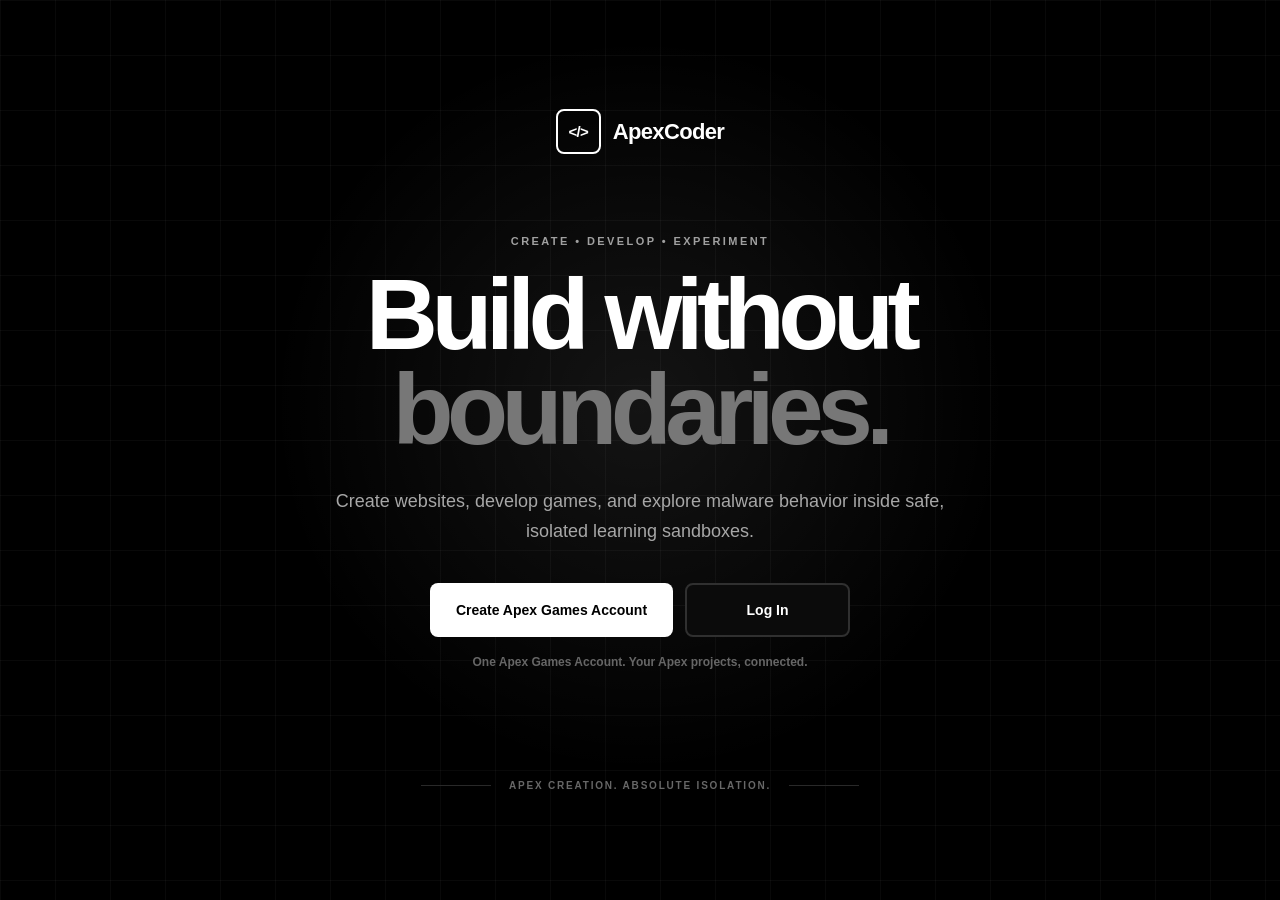
<file: index.html>
<!DOCTYPE html>
<html lang="en">
<head>
    <meta charset="UTF-8">
    <meta name="viewport" content="width=device-width, initial-scale=1.0">

    <title>ApexCoder</title>

    <link rel="stylesheet" href="style.css">
</head>

<body>

    <main class="welcome">

        <div class="background-grid"></div>
        <div class="background-glow"></div>

        <section class="welcome-content">

            <div class="brand">
                <div class="brand-icon">&lt;/&gt;</div>
                <span>ApexCoder</span>
            </div>

            <div class="hero">

                <p class="eyebrow">
                    CREATE • DEVELOP • EXPERIMENT
                </p>

                <h1>
                    Build without
                    <span>boundaries.</span>
                </h1>

                <p class="description">
                    Create websites, develop games, and explore
                    malware behavior inside safe, isolated
                    learning sandboxes.
                </p>

                <div class="actions">

    <a href="signup.html" class="button primary">
        Create Apex Games Account
    </a>

    <a href="login.html" class="button secondary">
        Log In
    </a>

</div>

                <p class="account-note">
    One Apex Games Account. Your Apex projects, connected.
</p>

            </div>

            <div class="motto">
                <span class="motto-line"></span>

                <p>
                    Apex creation. Absolute isolation.
                </p>

                <span class="motto-line"></span>
            </div>

        </section>

    </main>

</body>
</html>
</file>
<file: style.css>
* {
    box-sizing: border-box;
}

html,
body {
    margin: 0;
    min-height: 100%;
}

body {
    background: #000;
    color: #fff;

    font-family:
        Inter,
        Arial,
        Helvetica,
        sans-serif;
}

/* =========================
   WELCOME
========================= */

.welcome {
    position: relative;

    min-height: 100vh;
    min-height: 100dvh;

    display: flex;
    align-items: center;
    justify-content: center;

    overflow: hidden;

    padding:
        max(32px, env(safe-area-inset-top))
        max(24px, env(safe-area-inset-right))
        max(32px, env(safe-area-inset-bottom))
        max(24px, env(safe-area-inset-left));
}

/* =========================
   BACKGROUND
========================= */

.background-grid {
    position: absolute;
    inset: 0;

    background-image:
        linear-gradient(
            rgba(255,255,255,.035) 1px,
            transparent 1px
        ),
        linear-gradient(
            90deg,
            rgba(255,255,255,.035) 1px,
            transparent 1px
        );

    background-size: 55px 55px;

    pointer-events: none;
}

.background-glow {
    position: absolute;

    width: min(800px, 90vw);
    height: min(800px, 90vw);

    left: 50%;
    top: 45%;

    transform: translate(-50%, -50%);

    background:
        radial-gradient(
            circle,
            rgba(255,255,255,.08),
            transparent 65%
        );

    pointer-events: none;
}

/* =========================
   CONTENT
========================= */

.welcome-content {
    position: relative;
    z-index: 2;

    width: min(100%, 1000px);

    display: flex;
    flex-direction: column;
    align-items: center;

    text-align: center;
}

/* =========================
   BRAND
========================= */

.brand {
    display: flex;
    align-items: center;

    gap: 12px;

    font-size: 22px;
    font-weight: 900;

    letter-spacing: -.03em;
}

.brand-icon {
    min-width: 45px;
    height: 45px;

    display: flex;
    align-items: center;
    justify-content: center;

    border: 2px solid #fff;
    border-radius: 8px;

    font-size: 15px;
    font-weight: 900;
}

/* =========================
   HERO
========================= */

.hero {
    margin-top: clamp(65px, 9vh, 110px);
}

.eyebrow {
    margin: 0 0 20px;

    color: #a0a0a0;

    font-size: 11px;
    font-weight: 800;

    letter-spacing: .22em;
}

h1 {
    margin: 0;

    font-size:
        clamp(
            48px,
            8vw,
            100px
        );

    line-height: .95;

    letter-spacing: -.065em;
}

h1 span {
    display: block;
    color: #777;
}

.description {
    max-width: 640px;

    margin:
        30px auto
        0;

    color: #a7a7a7;

    font-size:
        clamp(
            15px,
            2vw,
            18px
        );

    line-height: 1.65;
}

/* =========================
   BUTTONS
========================= */

.actions {
    display: flex;
    align-items: center;
    justify-content: center;

    flex-wrap: wrap;

    gap: 12px;

    margin-top: 36px;
}

.button {
    min-width: 165px;
    min-height: 54px;

    display: inline-flex;
    align-items: center;
    justify-content: center;

    padding: 0 24px;

    border: 2px solid transparent;
    border-radius: 8px;

    color: #fff;

    text-decoration: none;

    font-size: 14px;
    font-weight: 900;

    transition:
        transform .18s ease,
        border-color .18s ease,
        background .18s ease,
        color .18s ease,
        box-shadow .18s ease;
}

.button.primary {
    background: #fff;
    color: #000;
}

.button.secondary {
    border-color: #303030;

    background: #0b0b0b;
    color: #fff;
}

.button:hover,
.button:focus-visible {
    transform: scale(1.06);

    border-color: #fff;

    box-shadow:
        0 0 0 1px #fff,
        0 0 25px rgba(255,255,255,.15);

    outline: none;
}

.button.primary:hover,
.button.primary:focus-visible {
    background: #e9e9e9;
}

.account-note {
    margin-top: 18px;
    color: #666;
    font-size: 12px;
    font-weight: 600;
}

/* =========================
   MOTTO
========================= */

.motto {
    width: 100%;

    display: flex;
    align-items: center;
    justify-content: center;

    gap: 18px;

    margin-top: clamp(70px, 11vh, 130px);
}

.motto-line {
    width: 70px;
    height: 1px;

    background: #292929;
}

.motto p {
    margin: 0;

    color: #676767;

    font-size: 10px;
    font-weight: 800;

    letter-spacing: .18em;

    text-transform: uppercase;
}

/* =========================
   TOUCH
========================= */

@media (pointer: coarse) {
    .button {
        min-height: 58px;
    }
}

/* =========================
   MOBILE
========================= */

@media (max-width: 600px) {

    .welcome {
        padding-left: 20px;
        padding-right: 20px;
    }

    .hero {
        margin-top: 60px;
    }

    h1 {
        font-size:
            clamp(
                45px,
                15vw,
                68px
            );
    }

    .description {
        max-width: 440px;
    }

    .actions {
        width: 100%;
        flex-direction: column;
    }

    .button {
        width: min(100%, 340px);
    }

    .motto {
        margin-top: 75px;
    }

    .motto-line {
        width: 30px;
    }
}

/* =========================
   REDUCED MOTION
========================= */

@media (prefers-reduced-motion: reduce) {

    *,
    *::before,
    *::after {
        scroll-behavior: auto !important;
        transition-duration: .01ms !important;
    }
}
</file>
